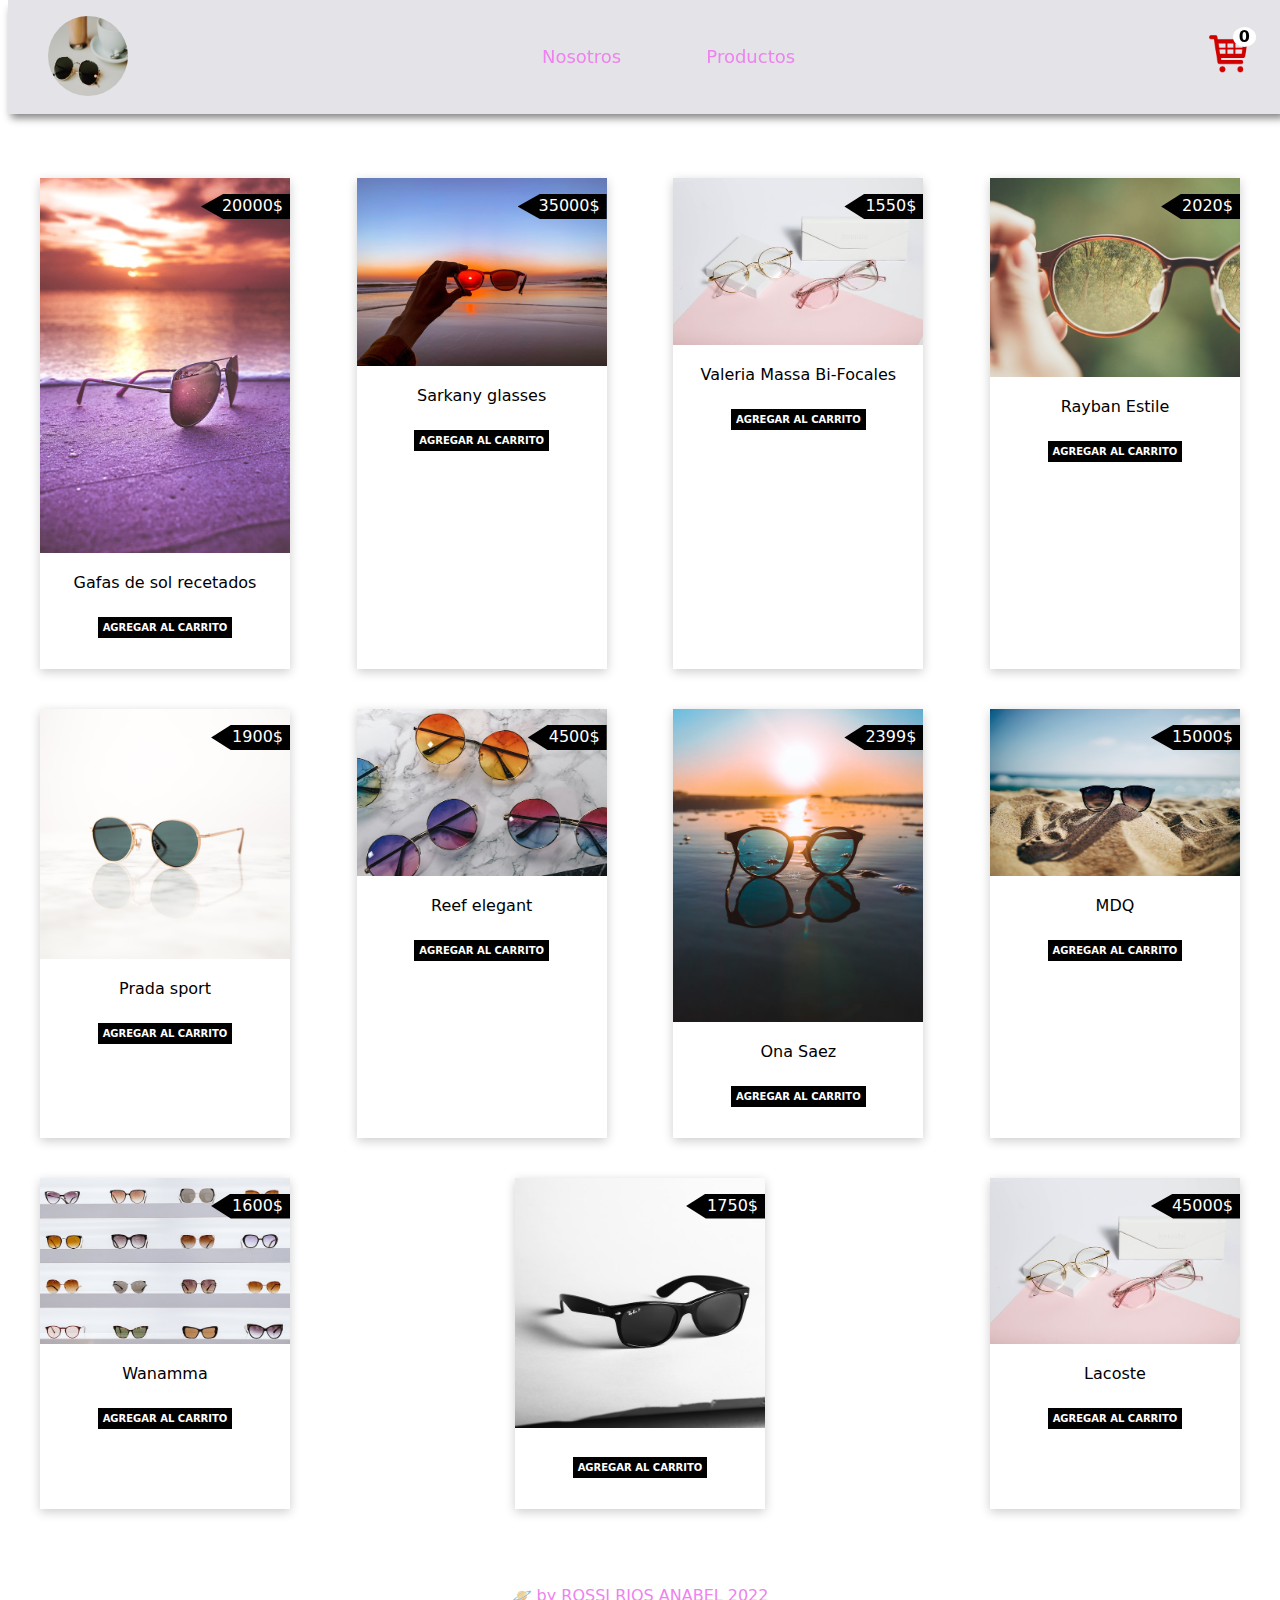
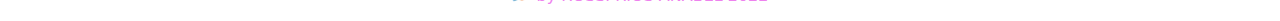
<file: index.html>
<!DOCTYPE html>
<html lang="en">
<head>
    <meta charset="UTF-8">
    <meta http-equiv="X-UA-Compatible" content="IE=edge">
    <link rel="icon" type="image/svg+xml" href="./images/favicon.svg" />
    <meta name="viewport" content="width=device-width, initial-scale=1.0">
    <title>Optica Rossi</title>
    <link rel="stylesheet" href="./estilos.css">
    
</head>
<body>
    <header>
        <div class="header-section container">
            
            <img class="logo" src="./img/gafas14.jpg" alt="">
            <nav class="menu">
                <a href="./principal.html">Nosotros</a>
                <a href="./index.html">Productos</a>
                
            </nav>
            <div>
                <img onmouseover="showCart(this)" class="cart" src="./img/cart.png" alt="">
                <p class="count-product">0</p>
            </div>
            <div class="cart-products" id="products-id">
                <p class="close-btn" onclick="closeBtn()">X</p>
                <h3>Mi carrito</h3>
                <div class="card-items">
                    <!-- <div class="item">
                        <img src="./images/products/keyboard-1.jpg" alt="">
                        <div class="item-content">
                            <h5>name of product name of product name of product</h5>
                            <h5 class="cart-price">45.50$</h5>
                            <h6>Amount: 3</h6>
                        </div>
                        <span>X</span>
                    </div>
    
                    <div class="item">
                        <img src="./images/products/keyboard-1.jpg" alt="">
                        <div class="item-content">
                            <h5>name of product name of product name of product</h5>
                            <h5 class="cart-price">45.50$</h5>
                            <h6>Amount: 3</h6>
                        </div>
                        <span class="delete-product" data-id="">X</span>
                    </div> -->
                </div>
                <h2>Total: <strong class="price-total">0</strong> $</h2>
            </div>
        </div>
    </header>
    <section class="container">
        <div class="products">
            <div class="carts">
                <div>
                    <img src="./img/gafas1.jpg" alt="">
                    <p><span>20000</span>$</p>
                </div>
                <p class="title"> Gafas de sol recetados</p>
                <a href="" data-id="1" class="btn-add-cart">Agregar al carrito</a>
            </div>
            <div class="carts">
                <div>
                    <img src="./img/gafas12.jpg" alt="">
                    <p><span>35000</span>$</p>
                </div>
                <p class="title"> Sarkany glasses</p>
                <a href="" class="btn-add-cart" data-id="2">Agregar al carrito</a>
            </div>
            <div class="carts">
                <div>
                    <img src="./img/gafas10.jpg" alt="">
                    <p><span>1550</span>$</p>
                </div>
                <p class="title"> Valeria Massa Bi-Focales</p>
                <a href="" data-id="3" class="btn-add-cart">Agregar al carrito</a>
            </div>
            <div class="carts">
                <div>
                    <img src="./img/gafas19.jpg" alt="">
                    <p><span>2020</span>$</p>
                </div>
                <p class="title"> Rayban Estile</p>
                <a href="" data-id="4" class="btn-add-cart">Agregar al carrito</a>
            </div>
            <div class="carts">
                <div>
                    <img src="./img/gafas5.jpg" alt="">
                    <p><span>1900</span>$</p>
                </div>
                <p class="title"> Prada sport</p>
                <a href="" data-id="5" class="btn-add-cart">Agregar al carrito</a>
            </div>
            <div class="carts">
                <div>
                    <img src="./img/gafas11.jpg" alt="">
                    <p><span>4500</span>$</p>
                </div>
                <p class="title"> Reef elegant</p>
                <a href="" data-id="6" class="btn-add-cart">Agregar al carrito</a>
            </div>
            <div class="carts">
                <div>
                    <img src="./img/gafas7.jpg" alt="">
                    <p><span>2399</span>$</p>
                </div>
                <p class="title"> Ona Saez</p>
                <a href="" data-id="7" class="btn-add-cart">Agregar al carrito</a>
            </div>
            <div class="carts">
                <div>
                    <img src="./img/gafas8.jpg" alt="">
                    <p><span>15000</span>$</p>
                </div>
                <p class="title"> MDQ </p>
                <a href="" data-id="8" class="btn-add-cart">Agregar al carrito</a>
            </div>
            <div class="carts">
                <div>
                    <img src="./img/gafas13.jpg" alt="">
                    <p><span>1600</span>$</p>
                </div>
                <p class="title"> Wanamma</p>
                <a href="" data-id="9" class="btn-add-cart">Agregar al carrito</a>
            </div>
            <div class="carts">
                <div>
                    <img src="./img/gafas9.jpg" alt="">
                    <p><span>1750</span>$</p>
                </div>
                <p class="title"> </p>
                <a href="" data-id="10" class="btn-add-cart">Agregar al carrito</a>
            </div>
            <div class="carts">
                <div>
                    <img src="./img/gafas10.jpg" alt="">
                    <p><span>45000</span>$</p>
                </div>
                <p class="title"> Lacoste </p>
                <a href="" data-id="11" class="btn-add-cart">Agregar al carrito</a>
            </div>
        </div>
    </section>

    <footer>
        <p class="footer">🪐 by ROSSI RIOS ANABEL 2022 </p>
    </footer>

    <script>
        function showCart(x){
            document.getElementById("products-id").style.display = "block";
        }
        function closeBtn(){
             document.getElementById("products-id").style.display = "none";
        }

    </script>
    <script src="./index.js" ></script>
</body>
</html>
</file>
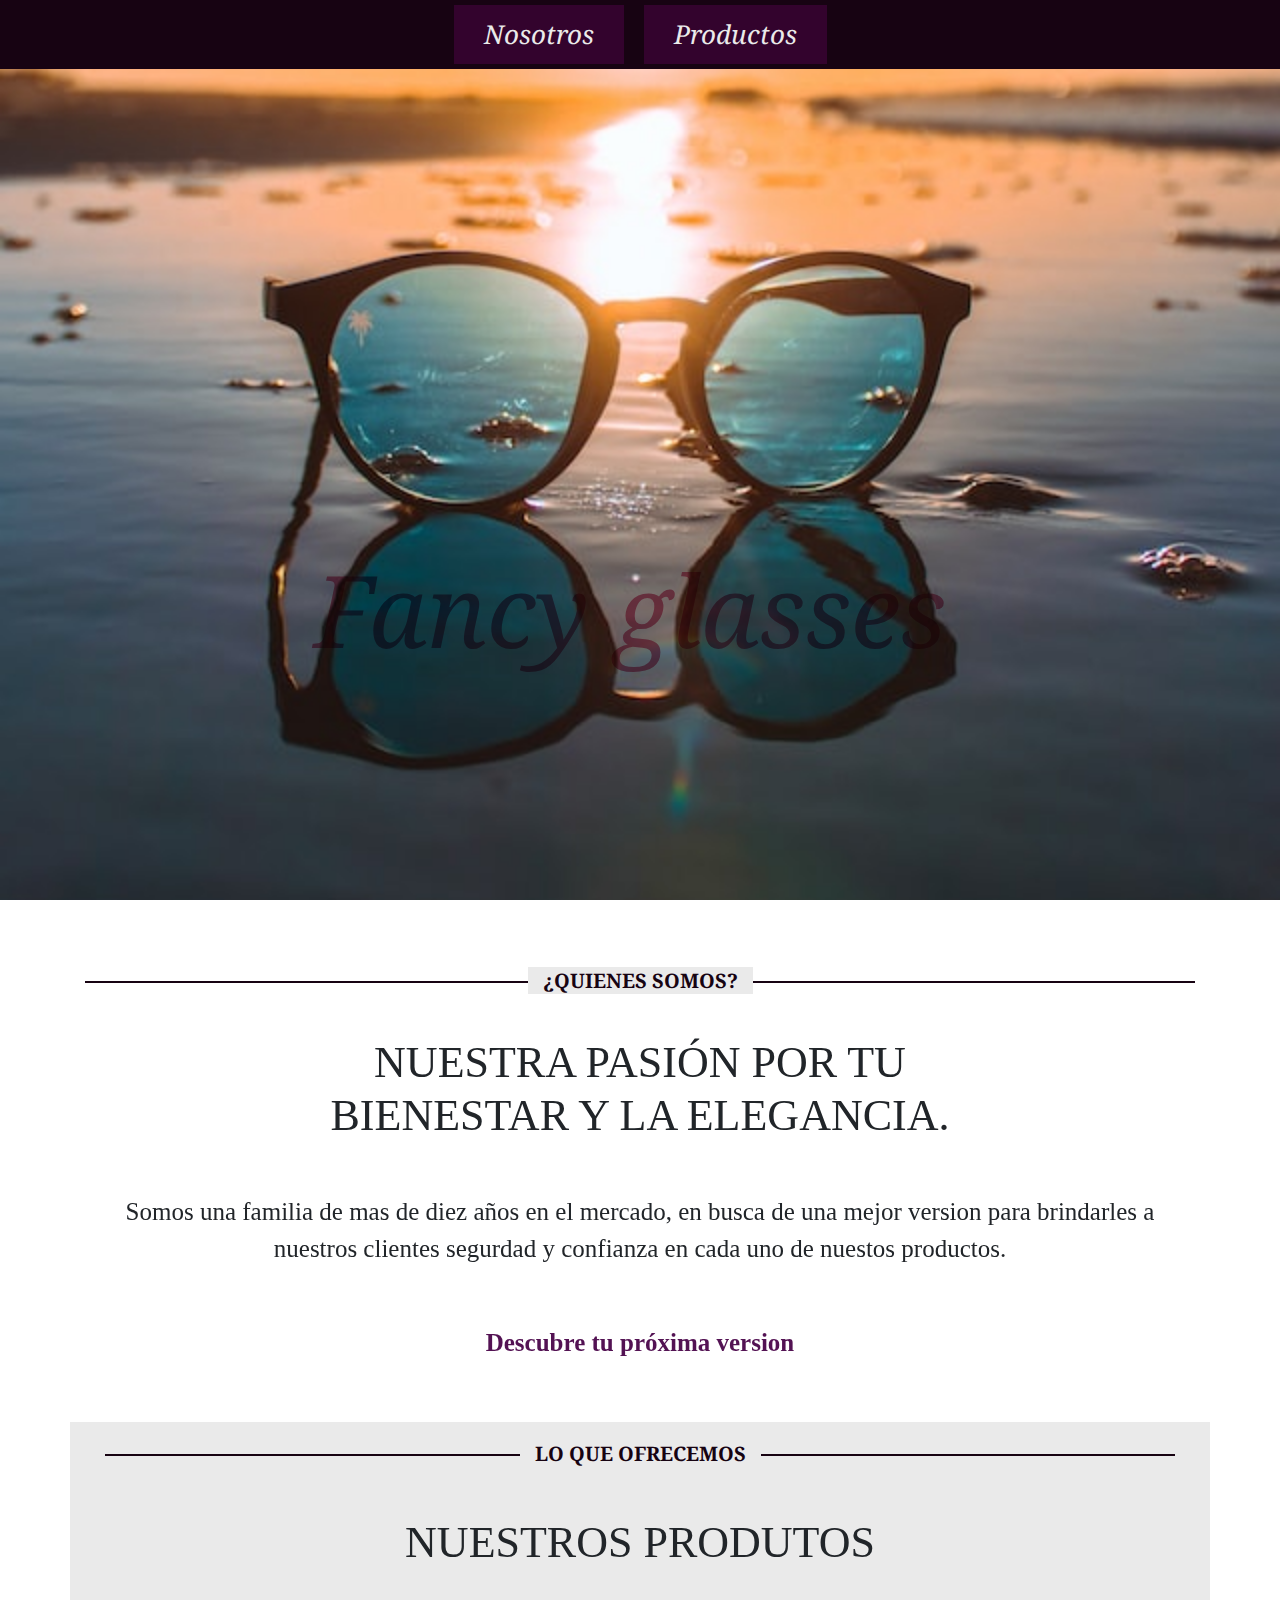
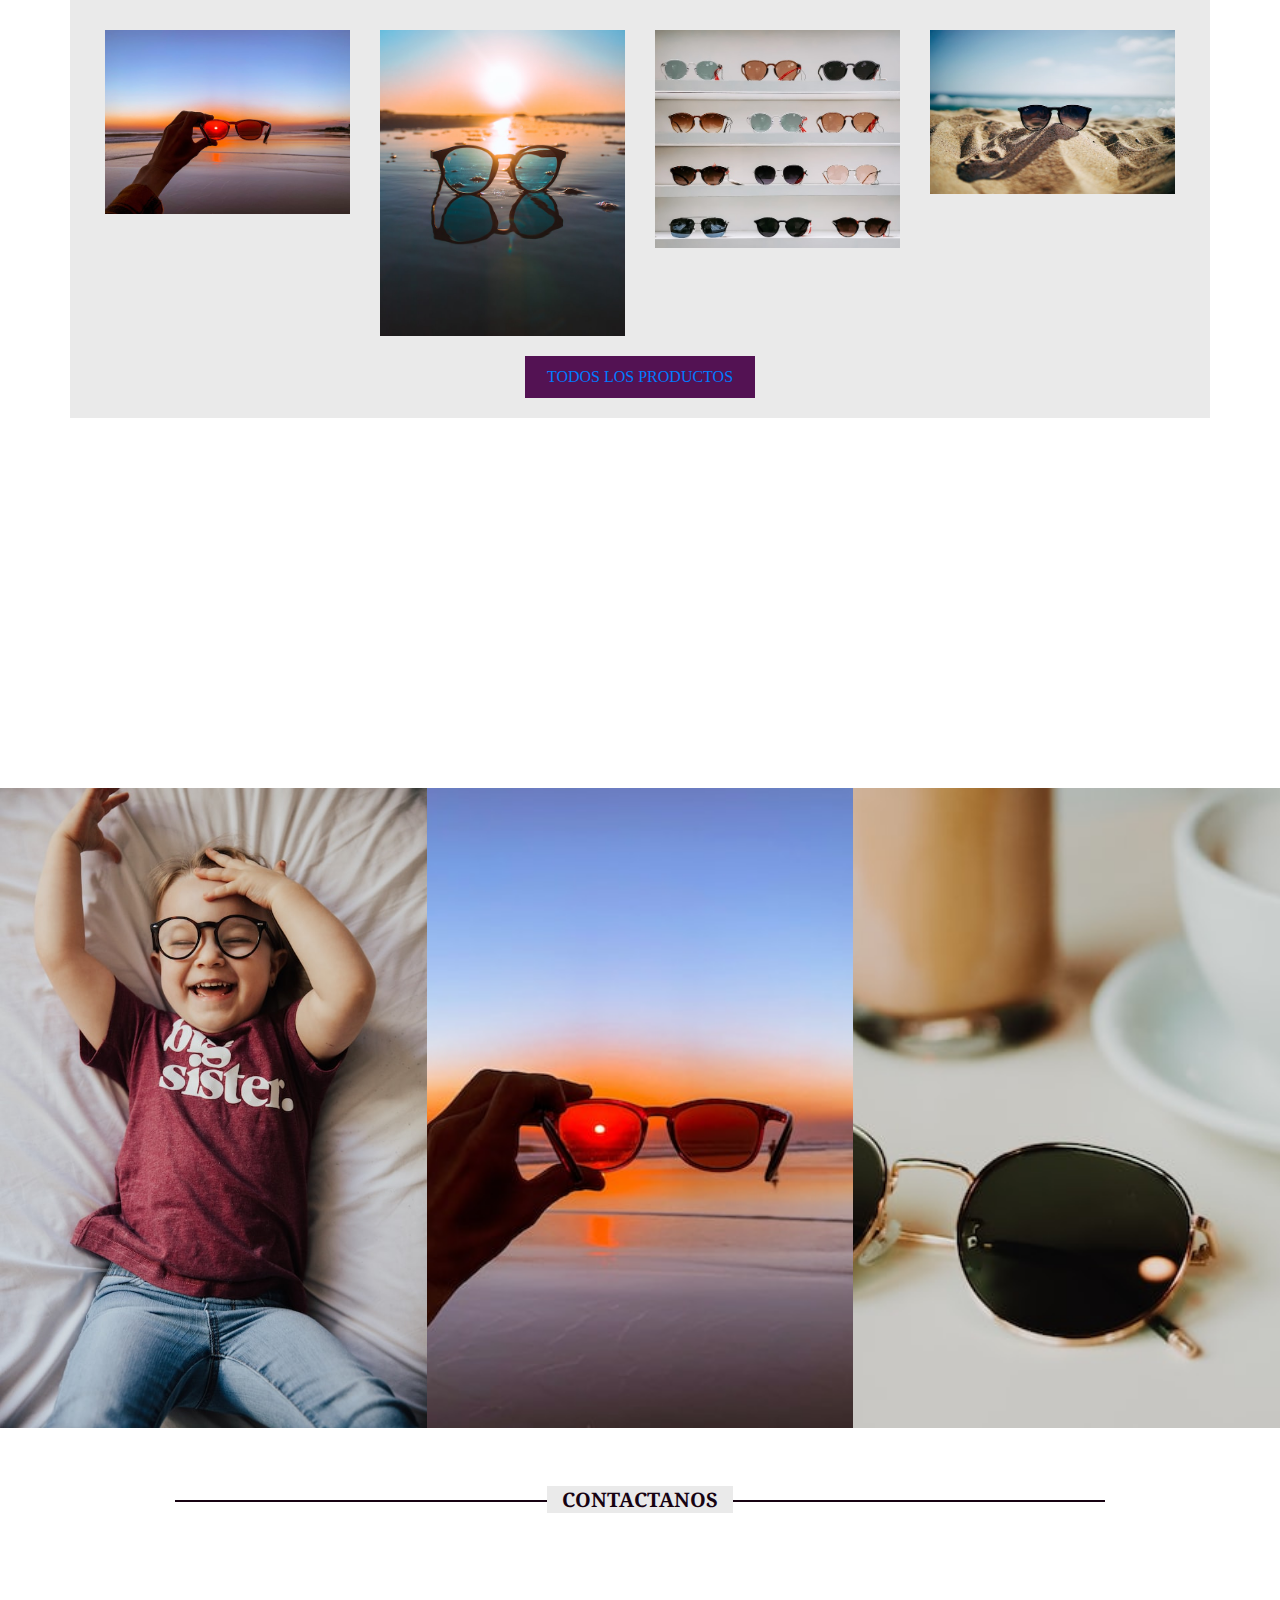
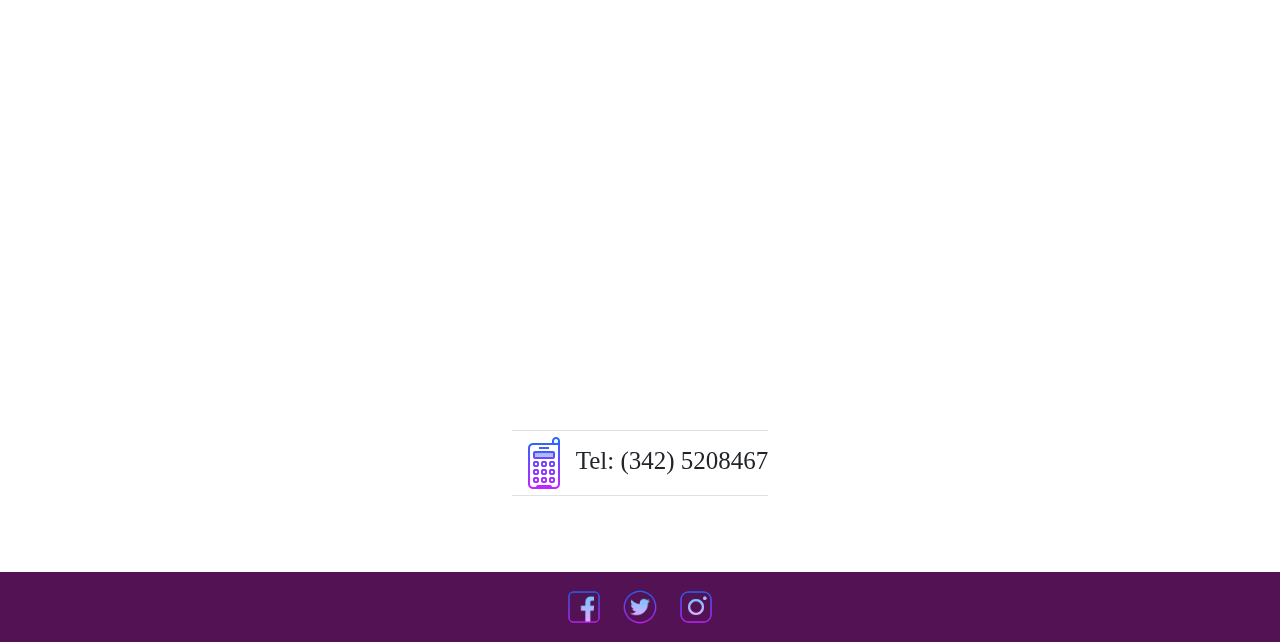
<file: principal.html>
<!DOCTYPE html>
<html lang="en">
<head>
	<meta charset="UTF-8">
	<meta name="viewport" content="width=device-width, initial-scale=1.0">
	<meta http-equiv="X-UA-Compatible" content="ie=edge">
	<title>Familia Rossi Optica</title>
	<link rel="stylesheet" href="https://stackpath.bootstrapcdn.com/bootstrap/4.3.1/css/bootstrap.min.css">
	<link href="https://fonts.googleapis.com/css?family=Noto+Serif:400,700,700i|Open+Sans:400,700&display=swap" rel="stylesheet"> 
	<link rel="stylesheet" href="./estilosPrincipal.css">
</head>
<body>
	

	<nav class="menu">
		<a href="#">Nosotros</a>
		<a href="./index.html">Productos</a>
		
	</nav>
    <div class="contenido-header">
		<div class="fondo" id="fondo">
			<h1 class="texto"> Fancy glasses </h1>
		</div>
	</div>

	<main class="container">
		<div class="row nosotros justify-content-center">
			<div class="col-12 text-center">
				<h2 class="subtitulo"><span>¿Quienes somos?</span></h2>
				<h3 class="titulo">Nuestra pasión por tu bienestar y la elegancia.</h3>
				<p>
					Somos una familia de mas de diez años en el mercado, en busca de una mejor version para brindarles a nuestros clientes segurdad y confianza en cada uno de nuestos productos.
				</p>
				<a href="#" class="enlace">Descubre tu próxima version</a>
			</div>
		</div>

		<div class="row productos">
			<article class="col-12 text-center">
				<h2 class="subtitulo"><span>Lo que ofrecemos</span></h2>
				<p class="titulo">Nuestros Produtos</p>
				
			</article>

			<div class="col-12">
				<div class="row justify-content-center">
					<article class="col-6 col-lg-3 py-1">
						<figure class="producto">
							<img src="img/gafas12.jpg" class="img-fluid" alt="">
							<figcaption class="overlay">
								<p class="overlay-texto">Multienfoque</p>
							</figcaption>
						</figure>
					</article>

					<article class="col-6 col-lg-3 py-1">
						<figure class="producto">
							<img src="img/gafas7.jpg" class="img-fluid" alt="">
							<figcaption class="overlay">
								<p class="overlay-texto">Elegancia</p>
							</figcaption>
						</figure>
					</article>

					<article class="col-6 col-lg-3 py-1">
						<figure class="producto">
							<img src="img/gafas15.jpg" class="img-fluid" alt="">
							<figcaption class="overlay">
								<p class="overlay-texto">Gafas que enamoran</p>
							</figcaption>
						</figure>
					</article>

					<article class="col-6 col-lg-3 py-1">
						<figure class="producto">
							<img src="img/gafas8.jpg" class="img-fluid" alt="">
							<figcaption class="overlay">
								<p class="overlay-texto">Para todo tipo de rostro</p>
							</figcaption>
						</figure>
					</article>

					<div class="d-block btn-productos">
                        <a href="./index.html">Todos los productos</a>
                    </div> 
				</div>
			</div>
		</div>
	</main>

	<div class="separador text-center text-white">
		<p><q>La elegancia en un solo lugar</q></p>
	</div>

	
	<div class="container-fluid px-0 galeria">
		<div class="row justify-content-center mx-0 px-0">
			<div class="col-4 px-0 mx-0">
				<img src="img/gafas4.jpg" alt="">
			</div>
			<div class="col-4 px-0 mx-0">
				<img src="img/gafas12.jpg" alt="">
			</div>
			<div class="col-4 px-0 mx-0">
				<img src="img/gafas14.jpg" alt="">
			</div>
		</div>
	</div>

	<div class="container-fluid">
		<section class="contacto row justify-content-center">
			<div class="col-12 col-md-9 text-center">
				<h2 class="subtitulo"><span>Contactanos</span></h2>
			</div>

			<iframe class="col-12 col-md-9"  src="https://www.google.com/maps/embed?pb=!1m18!1m12!1m3!1d3396.374375390885!2d-60.71695558529837!3d-31.650975814804262!2m3!1f0!2f0!3f0!3m2!1i1024!2i768!4f13.1!3m3!1m2!1s0x95b5a9ae8fa7e589%3A0xf89880c050741127!2sUrquiza%202031%2C%20S3000%20FFB%2C%20Santa%20Fe!5e0!3m2!1ses!2sar!4v1662695149240!5m2!1ses!2sar" width="600" height="450" style="border:0;" allowfullscreen="" loading="lazy" referrerpolicy="no-referrer-when-downgrade"> </iframe> 

			<div class="w-100 mb-4"></div>
			<div>
				<p class="border-bottom border-top">
					<img src="./img/icon-cellphone.png" alt="">Tel: (342) 5208467
				</p>
			</div>
		</section>

		<footer class="row justify-content-center redes-sociales">
			<div class="col-auto">
				<a href="#"><img src="./img/facebook.png" alt=""></a>
				<a href="#"><img src="./img/twitter.png" alt=""></a>
				<a href="#"><img src="./img/instagram-new.png" alt=""></a>
			</div>
		</footer>
	</div>

	
	<script src="./index.js"></script>
</body>
</html>
</file>
<file: estilos.css>
body{
    font-family: system-ui;
}

.menu a{
    text-decoration: none;
    color: violet;
    font-size: 18px;
    display: inline-block;
	padding: 10px 30px;
	margin: 0 10px;
	transition: .5s ease all;
	text-decoration: none;
}
.menu a:hover {
	transform: translateY(18px);
	background-color:gray;
}
header{
    background-color: #e4e4e8;
    padding-top: 18px;
    padding-bottom: 18px;
    box-shadow: 0 7px 8px -3px grey;
    position: fixed;
    width: 100%;
    margin-top: -10px;
    z-index: 99;
}
.container{
    max-width: 1200px;
    text-align: center;
    margin: auto;
}
.header-section{
    display: flex;
    justify-content: space-between;
    margin: auto;
    align-items: center;
    position: relative;
}
.header-section div{
    position: relative;
}
.header-section p{
    position: absolute;
    top: -24px;
    right: -8px;
    background-color: #fff;
    padding: 1px 6px;
    border-radius: 50%;
    color: black;
    font-weight: 700;
    font-family: system-ui;
    line-height: 18px;
}
.header-section .container a{
    text-decoration: none;
    color: #000;
}
.logo{
    width: 80px;
    height: 80px;
    cursor: pointer;
    border-radius: 100%;
}

.cart{
    width: 39px;
    height: 38px;
}
.cart-products{
    position: absolute!important;
    top: 82px;
    right: -18px;
    background-color: #fff;
    padding: 0 18px;
    box-shadow: 0 3px 10px rgb(0 0 0 / 20%);
    display: none;

    min-width: 290px;
}

.cart:hover{
    margin-bottom: 16px;
    transition-duration: .5s;
}
/*end header*/
.products{
    padding-top: 170px;
    display: flex;
    flex-wrap: wrap;
    justify-content: space-between;
}

.carts{
    max-width: 250px;
    box-shadow: 0 3px 10px rgb(0 0 0 / 20%);
    padding-bottom: 34px;
    margin-bottom: 40px;
}
.carts img{
    width: 100%;
}
.carts p{
    font-family: system-ui;
    font-weight: 500;
    padding: 0 20px;
    margin-bottom: 24px;
}
.carts div p{
    position: absolute;
    top: 0;
    right: 0px;
    background-color: black;
    color: #fff;
    padding: 2px 7px 4px 21px;
    clip-path: polygon(25% 0%, 100% 0%, 100% 100%, 25% 100%, 0% 50%);
}
.carts div{
    position: relative;
}
.carts a{
    font-family: system-ui;
    text-decoration: none;
    background: black;
    padding: 5px 5px;
    color: #fff;
    font-size: 10px;
    text-transform: uppercase;
    font-weight: 700;
}

.carts a:hover{
    background: #fff;
    color: blueviolet;
    border: solid 2px violet;
    transition-duration: .3s;
}

/*float cart*/
.cart-products .item img{
    width: 100px;
}

.cart-products .item{
    display: flex;
    align-items: center;
    border-bottom: solid 2px violet;
}
.cart-products .item .item-content{
    margin: 0 19px;
    width: 201px;
}
.cart-products .item .item-content h5{
    margin: 0;
    font-size: 15px;
    font-weight: 400;
    font-family: system-ui;
}
.cart-products .item .item-content h6{
    margin: 0;
    font-size: 13px;
    font-weight: 400;
    font-family: system-ui;
}
.cart-products .item span{
    background-color: violet;
    padding: 0px 5px;
    border-radius: 50%;
    color: #fff;
    font-family: system-ui;
    cursor: pointer;
}
.cart-products h3{
    margin-bottom: 0;
}
.cart-products .item .item-content h5.cart-price{
    font-weight: 700;
}

/*stye to btn close*/
p.close-btn{
    top: -4px;
    right: 6px;
    cursor: pointer;
    color: #000;
}
p.footer {
    display: flex;
    justify-content: center;
    FONT-VARIANT: JIS04;
    margin-top: 3%;
    gap: 7px;
    color: violet;
}
p.footer a {
    text-decoration: none;
    font-weight: 700;
    color: violet;
}
</file>
<file: estilosPrincipal.css>
* {
	margin: 0;
	padding: 0;
	box-sizing: border-box;
}

:root {
	--purple-dark: #170312;
	--purple-medium: #33032d;
    --purple-light: #531253;
    --gray-light: #eaeaea;
    --white: #f4fffd;
}

body {
	font-size: 25px;
	font-family: Poppins; 
    
}

p {
	font-size: 25px;
}

/* ------------------------- */
/* Header */
/* ------------------------- */
.contenido-header {
	width: 100%;
	height: 100vh;
	background-image: url(./img/gafas7.jpg);
	background-position: center;
	background-size: cover;
	background-attachment: fixed;
}

.contenido-header .fondo {
	width: 0%;
	height: 100%;
	max-width: 100%;
	background-image: url(./img/gafas5.jpg);
}

.contenido-header .texto {
    margin-top: 0%;
	width: calc(100vw - 20px);
	height: 120vh;
	font-size: 100px;
	font-weight: 400;
    
	font-family:'Noto Serif', serif;
	font-style: italic;
	display: flex;
	align-items:center;
	justify-content: center;
	color: palevioletred;
	mix-blend-mode: multiply;
}

/* ------------------------- */
/* NAVBAR */
/* ------------------------- */
.menu {
	background-color: var(--purple-dark);
	width: 100%;
	position: sticky;
	top: 0;
	padding: 5px;
	z-index: 999;
	text-align: center;
	display: flex;
	justify-content: center;
	font-family: 'Noto Serif', serif;
	font-style: italic;
	margin-bottom: 0px;
}

.menu a {
	display: inline-block;
	padding: 10px 30px;
	font-size: 26px;
	background-color: var(--purple-medium);
	margin: 0 10px;
	transition: .5s ease all;
	color: var(--gray-light);
	text-decoration: none;
}

.menu a:hover {
	transform: translateY(18px);
	background-color: var(--purple-light);
}

/* ------------------------- */
/* Nosotros */
/* ------------------------- */
.nosotros {
	margin-bottom: 60px;
}

.subtitulo {
	font-size: 20px;
	color: var(--purple-dark);
	font-family: 'Noto Serif', serif;
	font-weight: 700;
	z-index: 2;
	text-transform: uppercase;
	margin-bottom: 20px;
}

.subtitulo span {
	background-color: var(--gray-light);
	padding: 0 15px;
	z-index: 99;
	position: relative;
}

.subtitulo::after {
	content: "";
	display: inline-block;
	height: 2px;
	width: 100%;
	background: var(--purple-dark);
	position: relative;
	top: -29px;
	z-index: 1;
}

.nosotros .titulo {
	width: 70%;
	font-size: 44px;
	text-transform: uppercase;
	display: inline-block;
	margin-bottom: 50px;
}

.nosotros .enlace {
	display: inline-block;
	margin-top: 40px;
	color: var(--purple-light);
	font-weight: 700;
	border-bottom: 1px solid transparent;
	transition: .3s ease all;
}

.nosotros .enlace:hover {
	text-decoration: none;
	letter-spacing: 3px;
	border-bottom: 1px solid var(--purple-light);
}

/* ------------------------- */
/* Productos */
/* ------------------------- */
.productos {
	background: var(--gray-light);
	padding: 20px;
	margin-bottom: 60px;
}

.productos .titulo {
	width: 70%;
	font-size: 44px;
	text-transform: uppercase;
	display: inline-block;
	margin-bottom: 50px;
}

.productos .producto {
	position: relative;
	width: 100%;
}

.productos .overlay {
	width: 0%;
	height: 100%;
	position: absolute;
	bottom: 0;
	left: 0;
	right: 0;
	background: var(--purple-light);
	overflow: hidden;
	transition: .5s ease;
}

.productos .producto:hover .overlay{
	width: 100%;
	opacity: .8;
}

.productos .producto .overlay-texto {
	top: 50%;
	left: 50%;
	position: absolute;
	white-space: nowrap;
	color: var(--white);
	font-size: 18px;
	transform: translate(-50%, -50%);
	overflow: hidden;
	border-top: 1px solid #fff;
	border-bottom: 1px solid #fff;
}

.productos .btn-productos {
	background-color: var(--purple-light);
	color: #fff;
	padding: 7px 20px;
	text-transform: uppercase;
	font-size: 16px;
	border: 2px solid transparent;
	transition: .3s ease;
    text-decoration: none;
}

.productos .btn-productos:hover {
	background-color: transparent;
	border: 2px solid var(--purple-light);
	color: var(--purple-light);
}

/* ------------------------- */
/* Separador */
/* ------------------------- */
.separador {
	width: 100%;
	height: 250px;
	background-image: url('./img/gafas7.jpg');
	background-position: center;
	background-size: cover;
	background-attachment: fixed;
	margin-bottom: 60px;
}

.separador p {
	height: 100%;
	width: 100%;
	display: flex;
	align-items: center;
	justify-content: center;
	font-size: 24px;
	font-family: 'Noto Serif', serif;
	padding: 10px;
}

/* ------------------------- */
/* Acerca de */
/* ------------------------- */
.acerca-de {
	margin-bottom: 60px;
}

/* ------------------------- */
/* Galeria */
/* ------------------------- */
.galeria {
	margin-bottom: 60px;
}

.galeria img {
	height: 100%;
	width: 100%;
	object-fit: cover;
}

.contacto {
	margin-bottom: 60px;
}

.redes-sociales {
	padding: 10px;
	background-color: var(--purple-light);
}

.redes-sociales img {
	padding: 5px;
	border-radius: 100%;
	width: 50px;
	transition: .3s ease all;
}

.redes-sociales img:hover {
	transform: scale(1.2);
}

/* ------------------------- */
/* Mediaqueries */
/* ------------------------- */
@media screen and (max-width: 992px) {
	p {
		font-size: 18px;
	}

	.contenido-header .texto {
		font-size: 60px;
	}

	.menu a {
		font-size: 20px;
	}

	.nosotros .titulo,
	.productos .titulo {
		font-size: 30px;
	}

}
</file>
